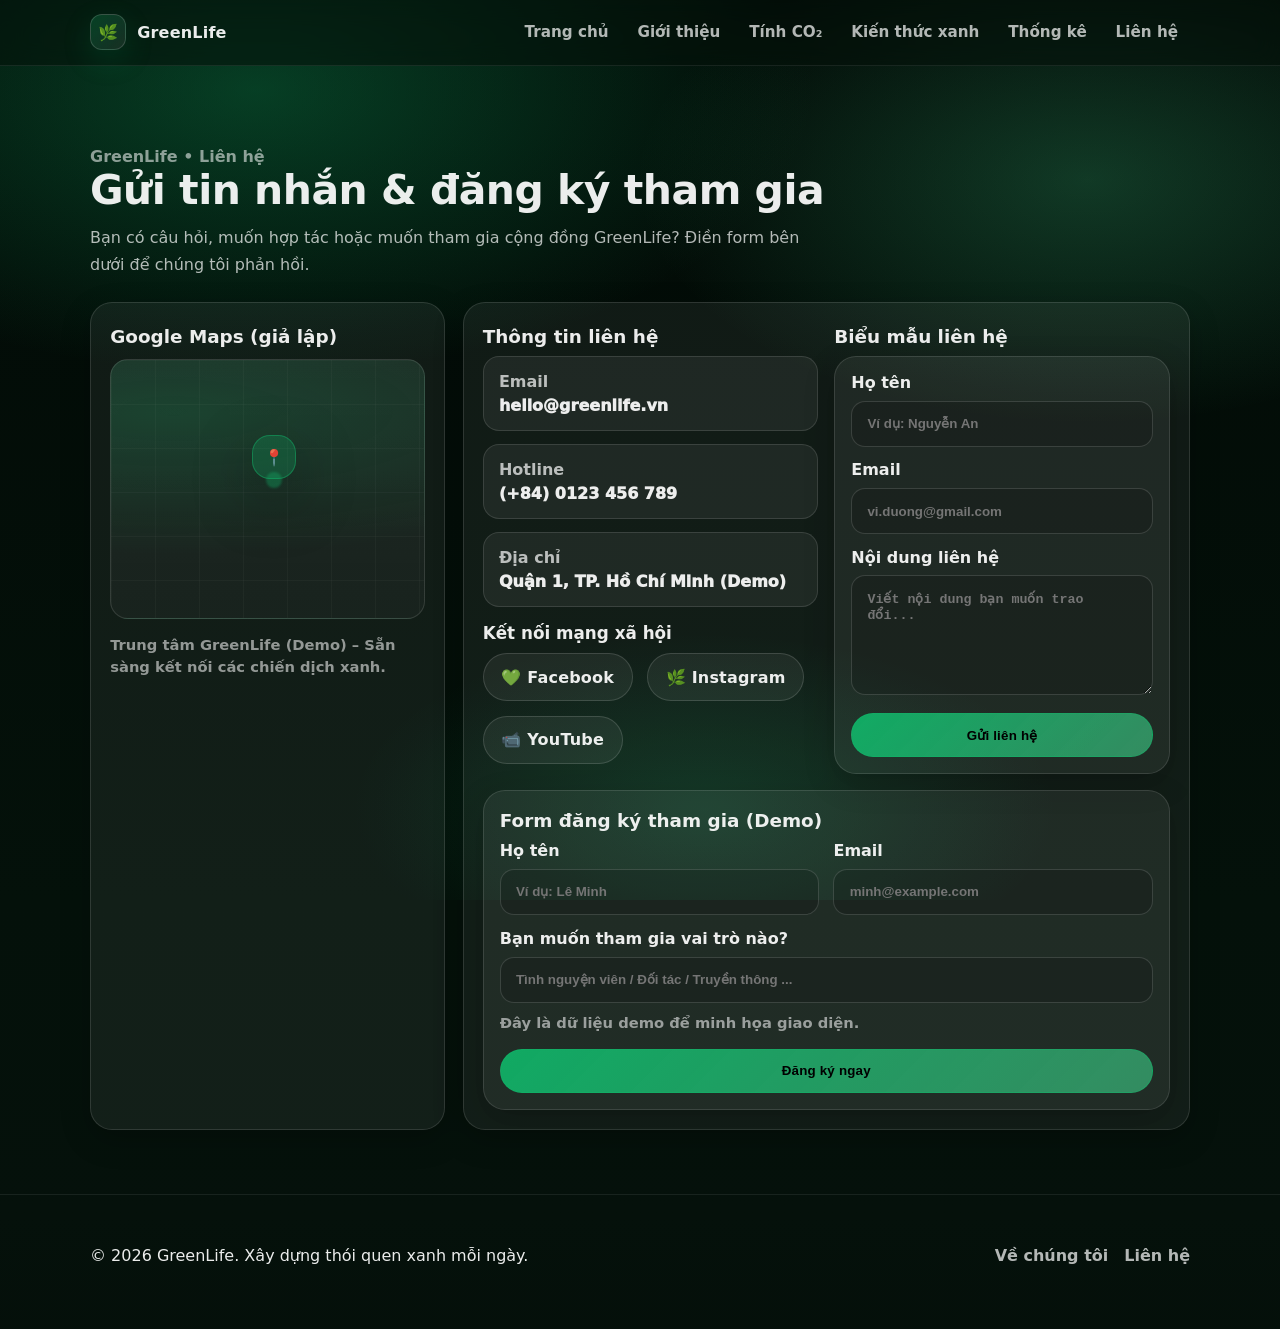
<file: contact.html>
<!doctype html>
<html lang="vi">
<head>
  <meta charset="utf-8" />
  <meta name="viewport" content="width=device-width, initial-scale=1" />
  <title>GreenLife – Liên hệ</title>
  <link rel="stylesheet" href="style.css" />
</head>
<body>
  <!-- Global background (lớp phủ mượt phía sau nội dung) -->
  <div class="bg-global" aria-hidden="true"></div>

  <header class="navbar" id="siteNavbar">
    <div class="container nav-inner">
      <a class="brand" href="index.html" aria-label="GreenLife">
        <span class="brand-mark" aria-hidden="true">🌿</span>
        <span class="brand-text">GreenLife</span>
      </a>

      <button class="nav-toggle" aria-label="Mở menu" aria-expanded="false" data-nav-toggle>
        <span></span><span></span><span></span>
      </button>

      <nav class="nav-links" data-nav-links>
        <a href="index.html" class="nav-link">Trang chủ</a>
        <a href="about.html" class="nav-link">Giới thiệu</a>
        <a href="calculator.html" class="nav-link">Tính CO₂</a>
        <a href="knowledge.html" class="nav-link">Kiến thức xanh</a>
        <a href="stats.html" class="nav-link">Thống kê</a>
        <a href="contact.html" class="nav-link">Liên hệ</a>
      </nav>
    </div>
  </header>

  <main>
    <section class="page">
      <div class="container">
        <div class="page-hero reveal">
          <div class="breadcrumb small">GreenLife • Liên hệ</div>
          <h1 class="page-title">Gửi tin nhắn &amp; đăng ký tham gia</h1>
          <p class="section-desc">
            Bạn có câu hỏi, muốn hợp tác hoặc muốn tham gia cộng đồng GreenLife? Điền form bên dưới để chúng tôi phản hồi.
          </p>
        </div>

        <div class="grid-3">
          <div class="panel glass reveal" style="padding:1.2rem;">
            <h2 style="margin:.2rem 0 .8rem; font-size:1.15rem;">Google Maps (giả lập)</h2>
            <div class="map-mock" aria-label="Bản đồ giả lập">
              <div class="map-grid" aria-hidden="true"></div>
              <div class="map-pin" aria-hidden="true">📍</div>
            </div>
            <p class="help" style="margin-top:.9rem;">
              Trung tâm GreenLife (Demo) – Sẵn sàng kết nối các chiến dịch xanh.
            </p>
          </div>

          <div class="panel glass reveal" style="padding:1.2rem; grid-column: span 2;">
            <div class="row-2" style="gap:1rem;">
              <div>
                <h2 style="margin:.2rem 0 .6rem; font-size:1.15rem;">Thông tin liên hệ</h2>
                <div class="result-list" style="margin-top:0;">
                  <div class="result-item">
                    <div class="k">Email</div>
                    <div class="v" style="font-size:1rem; margin-top:.3rem;">hello@greenlife.vn</div>
                  </div>
                  <div class="result-item">
                    <div class="k">Hotline</div>
                    <div class="v" style="font-size:1rem; margin-top:.3rem;">(+84) 0123 456 789</div>
                  </div>
                  <div class="result-item">
                    <div class="k">Địa chỉ</div>
                    <div class="v" style="font-size:1rem; margin-top:.3rem;">Quận 1, TP. Hồ Chí Minh (Demo)</div>
                  </div>
                </div>

                <div style="margin-top:1rem;">
                  <h3 style="margin:.2rem 0 .6rem; font-size:1.05rem;">Kết nối mạng xã hội</h3>
                  <div class="hero-actions" style="margin-top:0;">
                    <a class="btn btn-ghost" href="#" aria-label="Facebook" onclick="return false;">💚 Facebook</a>
                    <a class="btn btn-ghost" href="#" aria-label="Instagram" onclick="return false;">🌿 Instagram</a>
                    <a class="btn btn-ghost" href="#" aria-label="YouTube" onclick="return false;">📹 YouTube</a>
                  </div>
                </div>
              </div>

              <div>
                <h2 style="margin:.2rem 0 .6rem; font-size:1.15rem;">Biểu mẫu liên hệ</h2>
                <form class="panel glass" style="padding:1rem;" id="contactForm" novalidate>
                  <div class="field" style="padding:0; margin-bottom: .85rem;">
                    <label for="name">Họ tên</label>
                    <input id="name" name="name" type="text" placeholder="Ví dụ: Nguyễn An" />
                  </div>

                  <div class="field" style="padding:0; margin-bottom: .85rem;">
                    <label for="email">Email</label>
                    <input id="email" name="email" type="email" placeholder="vi.duong@gmail.com" />
                  </div>

                  <div class="field" style="padding:0; margin-bottom: .85rem;">
                    <label for="message">Nội dung liên hệ</label>
                    <textarea id="message" name="message" placeholder="Viết nội dung bạn muốn trao đổi..."></textarea>
                  </div>

                  <button class="btn btn-primary" type="submit" style="width:100%">Gửi liên hệ</button>
                  <div id="contactNotice" class="help" style="margin-top:.7rem; display:none;"></div>
                </form>
              </div>
            </div>

            <div style="height:1rem"></div>

            <div class="panel glass" style="padding:1rem;">
              <h2 style="margin:.2rem 0 .6rem; font-size:1.15rem;">Form đăng ký tham gia (Demo)</h2>
              <form class="form-grid" id="registerForm" novalidate style="grid-template-columns: 1fr 1fr; gap: .9rem;">
                <div class="field" style="padding:0;">
                  <label for="rName">Họ tên</label>
                  <input id="rName" name="rName" type="text" placeholder="Ví dụ: Lê Minh" />
                </div>

                <div class="field" style="padding:0;">
                  <label for="rEmail">Email</label>
                  <input id="rEmail" name="rEmail" type="email" placeholder="minh@example.com" />
                </div>

                <div class="field" style="padding:0; grid-column: span 2;">
                  <label for="rRole">Bạn muốn tham gia vai trò nào?</label>
                  <input id="rRole" name="rRole" type="text" placeholder="Tình nguyện viên / Đối tác / Truyền thông ..." />
                  <div class="help">Đây là dữ liệu demo để minh họa giao diện.</div>
                </div>

                <div class="error" id="registerError" role="alert" style="grid-column: span 2; display:none;"></div>

                <button class="btn btn-primary" type="submit" style="grid-column: span 2; width:100%">
                  Đăng ký ngay
                </button>

                <div id="registerNotice" class="help" style="grid-column: span 2; display:none;"></div>
              </form>
            </div>
          </div>
        </div>
      </div>
    </section>
  </main>

  <footer class="footer">
    <div class="container footer-inner">
      <p>© <span id="year"></span> GreenLife. Xây dựng thói quen xanh mỗi ngày.</p>
      <div class="footer-links">
        <a href="about.html">Về chúng tôi</a>
        <a href="contact.html">Liên hệ</a>
      </div>
    </div>
  </footer>

  <script src="script.js"></script>
  <script>
    // Contact + Register form (demo validation)
    (function(){
      const contactForm = document.getElementById('contactForm');
      const contactNotice = document.getElementById('contactNotice');

      if(contactForm){
        contactForm.addEventListener('submit', (e) => {
          e.preventDefault();
          contactNotice.style.display = 'none';

          const name = document.getElementById('name');
          const email = document.getElementById('email');
          const message = document.getElementById('message');

          const errors = [];
          if(!name || !name.value.trim()) errors.push('Họ tên');
          if(!email || !email.value.trim() || !/^[^\s@]+@[^\s@]+\.[^\s@]+$/.test(email.value.trim())) errors.push('Email');
          if(!message || !message.value.trim()) errors.push('Nội dung');

          if(errors.length){
            contactNotice.textContent = 'Vui lòng kiểm tra: ' + errors.join(', ') + '.';
            contactNotice.style.display = 'block';
            contactNotice.style.color = '#ffd2d2';
            return;
          }

          contactNotice.textContent = 'Cảm ơn bạn! GreenLife sẽ phản hồi sớm (demo).';
          contactNotice.style.display = 'block';
          contactNotice.style.color = 'rgba(202,255,223,.95)';
          contactForm.reset();
        });
      }

      const registerForm = document.getElementById('registerForm');
      const registerError = document.getElementById('registerError');
      const registerNotice = document.getElementById('registerNotice');

      if(registerForm){
        registerForm.addEventListener('submit', (e) => {
          e.preventDefault();
          if(registerError) registerError.style.display = 'none';
          if(registerNotice){ registerNotice.style.display = 'none'; }

          const rName = document.getElementById('rName');
          const rEmail = document.getElementById('rEmail');
          const rRole = document.getElementById('rRole');

          const errors = [];
          if(!rName || !rName.value.trim()) errors.push('Họ tên');
          if(!rEmail || !rEmail.value.trim() || !/^[^\s@]+@[^\s@]+\.[^\s@]+$/.test(rEmail.value.trim())) errors.push('Email');
          if(!rRole || !rRole.value.trim()) errors.push('Vai trò');

          if(errors.length){
            if(registerError){
              registerError.textContent = 'Vui lòng kiểm tra: ' + errors.join(', ') + '.';
              registerError.style.display = 'block';
            }
            return;
          }

          if(registerNotice){
            registerNotice.textContent = 'Đăng ký thành công! Bạn sẽ nhận cập nhật sớm (demo).';
            registerNotice.style.display = 'block';
          }
          registerForm.reset();
        });
      }
    })();
  </script>
</body>
</html>
</file>
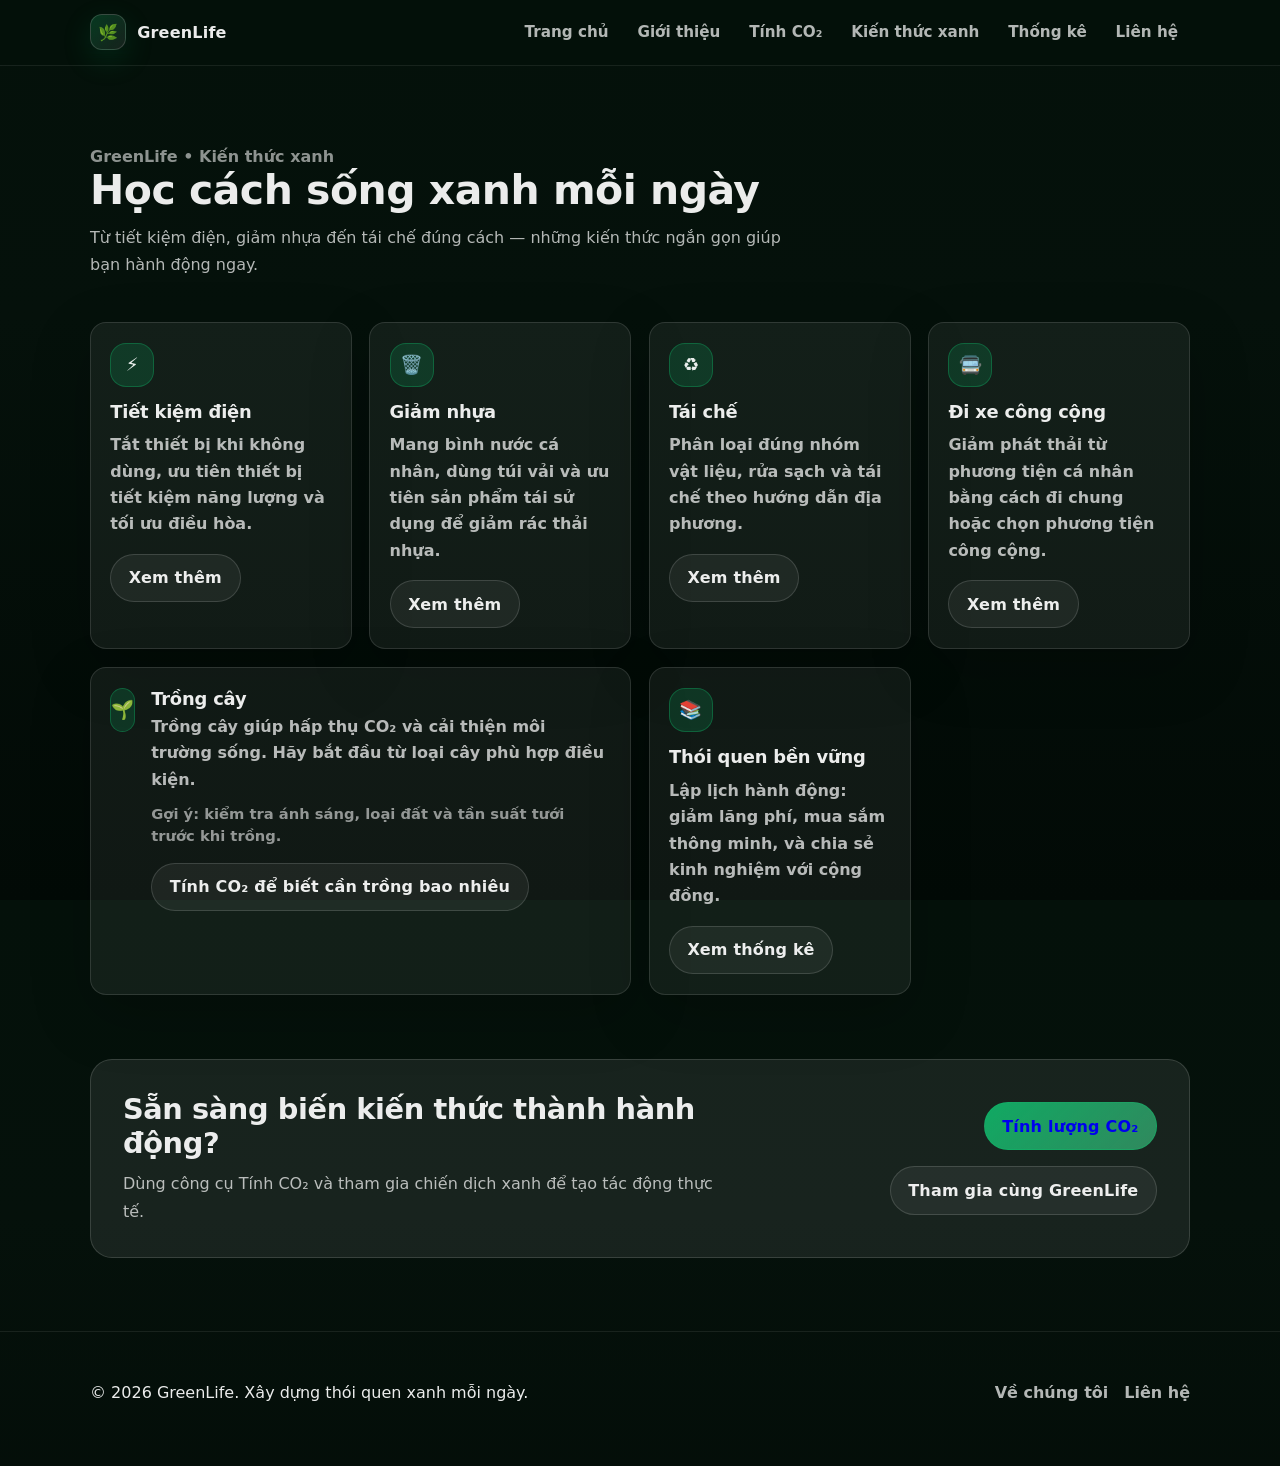
<file: knowledge.html>
<!doctype html>
<html lang="vi">
<head>
  <meta charset="utf-8" />
  <meta name="viewport" content="width=device-width, initial-scale=1" />
  <title>GreenLife – Kiến thức xanh</title>
  <link rel="stylesheet" href="style.css" />
</head>
<body>
  <!-- Navbar -->
  <header class="navbar" id="siteNavbar">
    <div class="container nav-inner">
      <a class="brand" href="index.html" aria-label="GreenLife">
        <span class="brand-mark" aria-hidden="true">🌿</span>
        <span class="brand-text">GreenLife</span>
      </a>

      <button class="nav-toggle" aria-label="Mở menu" aria-expanded="false" data-nav-toggle>
        <span></span><span></span><span></span>
      </button>

      <nav class="nav-links" data-nav-links>
        <a href="index.html" class="nav-link">Trang chủ</a>
        <a href="about.html" class="nav-link">Giới thiệu</a>
        <a href="calculator.html" class="nav-link">Tính CO₂</a>
        <a href="knowledge.html" class="nav-link">Kiến thức xanh</a>
        <a href="stats.html" class="nav-link">Thống kê</a>
        <a href="contact.html" class="nav-link">Liên hệ</a>
      </nav>
    </div>
  </header>

  <main>
    <section class="page">
      <div class="container">
        <div class="page-hero">
          <div class="breadcrumb small">GreenLife • Kiến thức xanh</div>
          <h1 class="page-title">Học cách sống xanh mỗi ngày</h1>
          <p class="section-desc">
            Từ tiết kiệm điện, giảm nhựa đến tái chế đúng cách — những kiến thức ngắn gọn giúp bạn hành động ngay.
          </p>
        </div>

        <div class="grid-4" style="margin-top:1.2rem;">
          <article class="card reveal hover-lift">
            <div class="card-icon" aria-hidden="true">⚡</div>
            <h3>Tiết kiệm điện</h3>
            <p>
              Tắt thiết bị khi không dùng, ưu tiên thiết bị tiết kiệm năng lượng và tối ưu điều hòa.
            </p>
            <a class="btn btn-ghost" href="#" style="margin-top:1rem; width:fit-content;" onclick="return false;">Xem thêm</a>
          </article>

          <article class="card reveal hover-lift">
            <div class="card-icon" aria-hidden="true">🗑️</div>
            <h3>Giảm nhựa</h3>
            <p>
              Mang bình nước cá nhân, dùng túi vải và ưu tiên sản phẩm tái sử dụng để giảm rác thải nhựa.
            </p>
            <a class="btn btn-ghost" href="#" style="margin-top:1rem; width:fit-content;" onclick="return false;">Xem thêm</a>
          </article>

          <article class="card reveal hover-lift">
            <div class="card-icon" aria-hidden="true">♻️</div>
            <h3>Tái chế</h3>
            <p>
              Phân loại đúng nhóm vật liệu, rửa sạch và tái chế theo hướng dẫn địa phương.
            </p>
            <a class="btn btn-ghost" href="#" style="margin-top:1rem; width:fit-content;" onclick="return false;">Xem thêm</a>
          </article>

          <article class="card reveal hover-lift">
            <div class="card-icon" aria-hidden="true">🚍</div>
            <h3>Đi xe công cộng</h3>
            <p>
              Giảm phát thải từ phương tiện cá nhân bằng cách đi chung hoặc chọn phương tiện công cộng.
            </p>
            <a class="btn btn-ghost" href="#" style="margin-top:1rem; width:fit-content;" onclick="return false;">Xem thêm</a>
          </article>

          <article class="card reveal hover-lift" style="grid-column: span 2;">
            <div style="display:flex; gap:1rem; align-items:flex-start;">
              <div class="card-icon" aria-hidden="true">🌱</div>
              <div>
                <h3 style="margin-bottom:.3rem;">Trồng cây</h3>
                <p style="margin-top:0;">
                  Trồng cây giúp hấp thụ CO₂ và cải thiện môi trường sống. Hãy bắt đầu từ loại cây phù hợp điều kiện.
                </p>
                <div class="help">Gợi ý: kiểm tra ánh sáng, loại đất và tần suất tưới trước khi trồng.</div>
                <a class="btn btn-ghost" href="calculator.html" style="margin-top:1rem; width:fit-content;">Tính CO₂ để biết cần trồng bao nhiêu</a>
              </div>
            </div>
          </article>

          <article class="card reveal hover-lift">
            <div class="card-icon" aria-hidden="true">📚</div>
            <h3>Thói quen bền vững</h3>
            <p>
              Lập lịch hành động: giảm lãng phí, mua sắm thông minh, và chia sẻ kinh nghiệm với cộng đồng.
            </p>
            <a class="btn btn-ghost" href="stats.html" style="margin-top:1rem; width:fit-content;">Xem thống kê</a>
          </article>

        </div>
      </div>
    </section>

    <section class="section" style="padding-top:0;">
      <div class="container cta-inner glass" style="border-radius: var(--radius-lg);">
        <div>
          <h2 class="section-title" style="font-size:1.8rem;">Sẵn sàng biến kiến thức thành hành động?</h2>
          <p class="section-desc">Dùng công cụ Tính CO₂ và tham gia chiến dịch xanh để tạo tác động thực tế.</p>
        </div>
        <div class="cta-actions">
          <a class="btn btn-primary" href="calculator.html">Tính lượng CO₂</a>
          <a class="btn btn-ghost" href="contact.html">Tham gia cùng GreenLife</a>
        </div>
      </div>
    </section>
  </main>

  <footer class="footer">
    <div class="container footer-inner">
      <p>© <span id="year"></span> GreenLife. Xây dựng thói quen xanh mỗi ngày.</p>
      <div class="footer-links">
        <a href="about.html">Về chúng tôi</a>
        <a href="contact.html">Liên hệ</a>
      </div>
    </div>
  </footer>

  <script src="script.js"></script>
</body>
</html>
</file>
<file: style.css>
/*
  GreenLife – style.css

  Theme: Green (primary) + White, glassmorphism, gradients, shadows, animations.
*/

:root{
  --bg: #07140d;
  --panel: rgba(255,255,255,.08);
  --panel-strong: rgba(255,255,255,.12);
  --text: rgba(255,255,255,.92);
  --muted: rgba(255,255,255,.7);
  --muted-2: rgba(255,255,255,.55);

  --green-50:#eafff3;
  --green-100:#c8f7dc;
  --green-200:#89eeb6;
  --green-300:#45dd93;
  --green-400:#1fcd7a;
  --green-500:#10b569;
  --green-600:#0aa15b;
  --green-700:#05824f;

  --border: rgba(255,255,255,.18);
  --shadow: 0 18px 60px rgba(0,0,0,.35);
  --shadow-soft: 0 10px 30px rgba(0,0,0,.22);

  --radius-lg: 22px;
  --radius-md: 16px;
  --radius-sm: 12px;
}

*{ box-sizing:border-box; }
html, body{ height:100%; }
body{
  margin:0;
  font-family: ui-sans-serif, system-ui, -apple-system, Segoe UI, Roboto, Helvetica, Arial, "Apple Color Emoji","Segoe UI Emoji";
  /* Lớp background tổng nằm ở .bg-global (fixed) */
  background: linear-gradient(180deg, #04110a 0%, #05110b 35%, #020a06 100%);
  color: var(--text);
  overflow-x:hidden;
}


img{ max-width:100%; display:block; }

.container{
  width: min(1100px, calc(100% - 2rem));
  margin: 0 auto;
}

/* NAVBAR */
.navbar{
  position: sticky;
  top:0;
  z-index: 50;
  backdrop-filter: blur(12px);
  -webkit-backdrop-filter: blur(12px);
  background: rgba(4,17,10,.55);
  border-bottom: 1px solid rgba(255,255,255,.08);
}
.nav-inner{
  display:flex;
  align-items:center;
  justify-content:space-between;
  padding: .9rem 0;
}

.brand{
  display:flex;
  align-items:center;
  gap:.7rem;
  text-decoration:none;
  color: var(--text);
}
.brand-mark{
  width:36px; height:36px;
  display:grid; place-items:center;
  border-radius: 12px;
  background: linear-gradient(135deg, rgba(16,181,105,.25), rgba(255,255,255,.08));
  border: 1px solid rgba(255,255,255,.16);
  box-shadow: 0 10px 30px rgba(16,181,105,.15);
}
.brand-text{
  font-weight: 800;
  letter-spacing:.2px;
}

.nav-toggle{
  display:none;
  width:44px; height:40px;
  border-radius: 12px;
  border: 1px solid rgba(255,255,255,.14);
  background: rgba(255,255,255,.06);
  cursor:pointer;
}
.nav-toggle span{
  display:block;
  width:18px;
  height:2px;
  background: rgba(255,255,255,.86);
  margin: 0 auto;
  border-radius: 999px;
}
.nav-toggle span:nth-child(1){ transform: translateY(-5px); }
.nav-toggle span:nth-child(3){ transform: translateY(5px); }

.nav-links{
  display:flex;
  align-items:center;
  gap: .3rem;
}
.nav-link{
  position:relative;
  text-decoration:none;
  color: var(--muted);
  padding: .55rem .75rem;
  border-radius: 999px;
  transition: transform .2s ease, background .2s ease, color .2s ease;
  font-weight: 600;
  font-size: .95rem;
}
.nav-link:hover{
  color: var(--text);
  background: rgba(255,255,255,.08);
  transform: translateY(-1px);
}

.navbar.scrolled{
  background: rgba(2,10,6,.72);
  border-bottom-color: rgba(255,255,255,.12);
}

/* Responsive nav */
@media (max-width: 860px){
  .nav-toggle{ display:inline-flex; align-items:center; justify-content:center; }
  .nav-links{
    position:absolute;
    top: 74px;
    right: 1rem;
    left: 1rem;
    display:none;
    flex-direction:column;
    gap:.25rem;
    padding: 1rem;
    border-radius: 18px;
    background: rgba(3,12,7,.72);
    border: 1px solid rgba(255,255,255,.12);
    box-shadow: var(--shadow-soft);
  }
  .nav-links[data-open="true"]{ display:flex; }
  .nav-link{ width:100%; }
}

/* Global background (lớp phủ mượt cho toàn trang) */
.bg-global{
  position:fixed;
  inset:0;
  z-index:0;
  background:
    radial-gradient(900px 460px at 20% 10%, rgba(16,181,105,.30), transparent 62%),
    radial-gradient(780px 420px at 85% 20%, rgba(69,221,147,.22), transparent 58%),
    radial-gradient(640px 320px at 55% 90%, rgba(16,181,105,.18), transparent 55%),
    linear-gradient(180deg, rgba(2,10,6,1) 0%, rgba(4,17,10,1) 100%);
  pointer-events:none;
}

/* Đảm bảo nội dung luôn nằm trên lớp nền */
.navbar,
.hero-video,
.hero-overlay,
.section,
.panel,
.card,
footer{
  position:relative;
  z-index:1;
}

/* HERO */
.hero{
  min-height: calc(100vh - 72px);
  padding: 1.8rem 0 2.2rem;
  display:flex;
  align-items:center;
  position:relative;
}


.hero--video{
  padding-top: 2rem;
}

.hero-video{
  position:absolute;
  inset:0;
  width:100%;
  height:100%;
  object-fit: cover;
  z-index: -2;
  filter: saturate(1.1) contrast(1.05);
}

.hero-overlay{
  position:absolute;
  inset:0;
  background:
    linear-gradient(180deg, rgba(0,0,0,.55) 0%, rgba(0,0,0,.35) 40%, rgba(0,0,0,.62) 100%),
    radial-gradient(800px 380px at 30% 25%, rgba(16,181,105,.25), transparent 60%);
  z-index:-1;
}

.hero-content{
  display:flex;
  flex-direction:column;
  gap:1rem;
}

.hero-badge{
  width: fit-content;
  display:flex;
  align-items:center;
  gap:.6rem;
  padding: .45rem .75rem;
  border-radius: 999px;
  background: rgba(255,255,255,.08);
  border: 1px solid rgba(255,255,255,.14);
}
.hero-badge .dot{
  width:10px;height:10px;border-radius:999px;
  background: var(--green-400);
  box-shadow: 0 0 0 6px rgba(31,205,122,.18);
  animation: pulse 1.8s ease-in-out infinite;
}

@keyframes pulse{
  0%,100%{ transform: scale(1); opacity:1; }
  50%{ transform: scale(1.2); opacity:.75; }
}

.hero-title{
  font-size: clamp(2.05rem, 4vw, 3.35rem);
  line-height: 1.05;
  margin:0;
  letter-spacing: -0.7px;
  text-shadow: 0 10px 40px rgba(0,0,0,.35);
}
.hero-subtitle{
  max-width: 720px;
  margin:0;
  color: var(--muted);
  font-size: clamp(1rem, 1.6vw, 1.15rem);
}

.hero-actions{ display:flex; flex-wrap:wrap; gap:.9rem; margin-top:.4rem; }

.btn{
  display:inline-flex;
  align-items:center;
  justify-content:center;
  gap:.6rem;
  padding: .85rem 1.1rem;
  border-radius: 999px;
  text-decoration:none;
  font-weight: 800;
  letter-spacing:.2px;
  border: 1px solid rgba(255,255,255,.14);
  transition: transform .18s ease, box-shadow .18s ease, background .18s ease, border-color .18s ease;
  user-select:none;
}

.btn:hover{ transform: translateY(-2px); box-shadow: 0 14px 40px rgba(0,0,0,.35); }
.btn:active{ transform: translateY(0); }

.btn-primary{
  background: linear-gradient(135deg, rgba(16,181,105,.92), rgba(69,221,147,.55));
  border-color: rgba(16,181,105,.45);
}
.btn-ghost{
  background: rgba(255,255,255,.06);
  color: var(--text);
}

.hero-stats{
  display:grid;
  grid-template-columns: repeat(3, minmax(0, 1fr));
  gap: 1rem;
  margin-top: 1.2rem;
}

.mini-card{
  padding: 1rem;
  border-radius: 18px;
  border: 1px solid rgba(255,255,255,.14);
  background: rgba(255,255,255,.08);
  box-shadow: 0 20px 60px rgba(0,0,0,.25);
}
.mini-icon{
  width:42px; height:42px;
  display:grid; place-items:center;
  border-radius: 14px;
  background: rgba(16,181,105,.18);
  border: 1px solid rgba(16,181,105,.35);
  margin-bottom: .5rem;
}
.mini-title{ font-weight: 900; }
.mini-desc{ color: var(--muted-2); font-weight: 600; margin-top:.25rem; font-size:.95rem; }

.glass{ background: var(--panel); border: 1px solid rgba(255,255,255,.14); }

/* SECTIONS */
.section{
  padding: 4.6rem 0;
}
.section-head{ margin-bottom: 1.8rem; }
.section-title{ margin:0; font-size: 2rem; letter-spacing:-.4px; }
.section-desc{ margin: .65rem 0 0; color: var(--muted); max-width: 720px; line-height:1.7; }

.section--cta{
  padding: 0 0 5rem;
}

.cta-inner{
  padding: 2rem;
  border-radius: var(--radius-lg);
  display:flex;
  justify-content: space-between;
  align-items:center;
  gap:1.5rem;
}
.cta-actions{ display:flex; gap:1rem; flex-wrap:wrap; justify-content:flex-end; }

/* GRID + CARDS */
.grid-4{
  display:grid;
  grid-template-columns: repeat(4, minmax(0, 1fr));
  gap: 1.1rem;
}

.grid-3{
  display:grid;
  grid-template-columns: repeat(3, minmax(0, 1fr));
  gap: 1.1rem;
}

.card{
  background: rgba(255,255,255,.06);
  border: 1px solid rgba(255,255,255,.12);
  border-radius: var(--radius-md);
  padding: 1.25rem 1.2rem;
  box-shadow: 0 20px 60px rgba(0,0,0,.22);
}
.card-icon{
  width:44px; height:44px;
  display:grid; place-items:center;
  border-radius: 16px;
  background: rgba(16,181,105,.18);
  border: 1px solid rgba(16,181,105,.35);
  margin-bottom: .9rem;
  font-size: 1.15rem;
}
.card h3{ margin:0; font-size: 1.12rem; letter-spacing:-.2px; }
.card p{ margin:.65rem 0 0; color: var(--muted); line-height:1.65; font-weight: 600; }

/* Hover lift */
.hover-lift{
  transition: transform .22s ease, border-color .22s ease, background .22s ease;
}
.hover-lift:hover{
  transform: translateY(-6px);
  border-color: rgba(16,181,105,.38);
  background: rgba(255,255,255,.08);
}

/* Reveal & animation */
.reveal{
  opacity:0;
  transform: translateY(16px);
  transition: opacity .7s ease, transform .7s ease;
}
.reveal.is-visible{ opacity:1; transform: translateY(0); }

/* Footer */
.footer{ padding: 2.2rem 0 3rem; border-top: 1px solid rgba(255,255,255,.08); }
.footer-inner{ display:flex; align-items:center; justify-content:space-between; gap: 1rem; flex-wrap:wrap; }
.footer-links{ display:flex; gap: 1rem; }
.footer-links a{ color: var(--muted); text-decoration:none; font-weight:700; }
.footer-links a:hover{ color: var(--text); }

/* Calculator / Forms */
.page{
  padding: 2.2rem 0 4rem;
}
.page-hero{
  padding: 2.4rem 0 1.5rem;
}
.page-title{ margin:0; font-size: clamp(1.8rem, 3.2vw, 2.6rem); letter-spacing:-.5px; }
.breadcrumb{ color: var(--muted); margin-top:.45rem; }

.panel{
  border-radius: var(--radius-lg);
  background: rgba(255,255,255,.06);
  border: 1px solid rgba(255,255,255,.12);
  box-shadow: var(--shadow-soft);
}

.form-grid{
  display:grid;
  grid-template-columns: 1.1fr .9fr;
  gap: 1.1rem;
  align-items:start;
}

@media (max-width: 980px){
  .hero-stats{ grid-template-columns: 1fr; }
  .grid-4{ grid-template-columns: repeat(2, minmax(0, 1fr)); }
  .cta-inner{ flex-direction:column; align-items:flex-start; }
  .form-grid{ grid-template-columns: 1fr; }
}

.field{ padding: 1.2rem; }

label{
  display:block;
  font-weight: 900;
  margin-bottom: .55rem;
}

input, textarea{
  width:100%;
  padding: .9rem .95rem;
  border-radius: 14px;
  border: 1px solid rgba(255,255,255,.14);
  outline:none;
  background: rgba(0,0,0,.15);
  color: var(--text);
  font-weight: 700;
}
textarea{ min-height: 120px; resize: vertical; }
input:focus, textarea:focus{
  border-color: rgba(16,181,105,.55);
  box-shadow: 0 0 0 4px rgba(16,181,105,.16);
}

.row-2{
  display:grid;
  grid-template-columns: repeat(2, minmax(0, 1fr));
  gap: .9rem;
}

@media (max-width: 640px){
  .grid-4{ grid-template-columns: 1fr; }
  .row-2{ grid-template-columns: 1fr; }
  .nav-toggle{ display:inline-flex; }
  /* Mobile: giảm mật độ navbar, dễ chạm */
  .nav-link{ padding: .6rem .7rem; }
  .nav-links{ top: 68px; }
  /* Mobile: tăng khoảng thở cho nội dung */
  .section{ padding: 3.2rem 0; }
  .page{ padding: 1.6rem 0 3rem; }
  .field{ padding: 1rem; }
}


.help{
  margin-top:.6rem;
  font-size: .92rem;
  color: var(--muted-2);
  font-weight: 650;
  line-height:1.5;
}

.error{
  color: #ffd2d2;
  background: rgba(255,0,0,.15);
  border: 1px solid rgba(255,0,0,.35);
  padding: .6rem .8rem;
  border-radius: 14px;
  margin-top:.75rem;
  display:none;
}
.error.is-visible{ display:block; }

.results{
  padding: 1.2rem;
}
.result-list{
  display:grid;
  gap: .8rem;
  margin-top: 1rem;
}
.result-item{
  padding: .95rem;
  border-radius: 16px;
  background: rgba(255,255,255,.06);
  border: 1px solid rgba(255,255,255,.12);
}
.result-item .k{ color: var(--muted); font-weight: 800; }
.result-item .v{ font-size: 1.25rem; font-weight: 950; margin-top:.2rem; }

.progress-wrap{ padding: 1.2rem; }
.progress{
  height: 12px;
  border-radius: 999px;
  background: rgba(255,255,255,.08);
  border: 1px solid rgba(255,255,255,.10);
  overflow:hidden;
}
.progress > span{
  display:block;
  height:100%;
  width:0%;
  background: linear-gradient(90deg, rgba(16,181,105,.95), rgba(69,221,147,.5));
  border-radius: 999px;
  transition: width 1s ease;
}

/* Stats counters */
.counter-grid{ display:grid; grid-template-columns: repeat(4, minmax(0, 1fr)); gap: 1rem; }
@media (max-width: 980px){ .counter-grid{ grid-template-columns: repeat(2, minmax(0, 1fr)); } }
@media (max-width: 520px){ .counter-grid{ grid-template-columns: 1fr; } }

.counter-card{ padding: 1.1rem; }
.counter-num{ font-size: 2rem; font-weight: 1000; margin-top:.2rem; }
.counter-label{ color: var(--muted); font-weight: 800; }

.map-mock{
  position: relative;
  overflow:hidden;
  border-radius: 18px;
  border: 1px solid rgba(255,255,255,.12);
  background:
    radial-gradient(800px 220px at 20% 20%, rgba(16,181,105,.20), transparent 65%),
    linear-gradient(180deg, rgba(255,255,255,.06), rgba(255,255,255,.03));
  min-height: 260px;
}
.map-grid{
  position:absolute;
  inset:0;
  background-image:
    linear-gradient(rgba(255,255,255,.06) 1px, transparent 1px),
    linear-gradient(90deg, rgba(255,255,255,.06) 1px, transparent 1px);
  background-size: 44px 44px;
  opacity:.55;
}
.map-pin{
  position:absolute;
  left: 52%; top: 46%;
  transform: translate(-50%,-100%);
  width: 44px; height:44px;
  border-radius: 18px;
  background: rgba(16,181,105,.22);
  border: 1px solid rgba(16,181,105,.45);
  display:grid; place-items:center;
  box-shadow: 0 20px 60px rgba(0,0,0,.35);
}
.map-pin::after{
  content:"";
  position:absolute;
  bottom:-10px; left:50%;
  transform: translateX(-50%);
  width: 16px; height:16px;
  background: rgba(16,181,105,.35);
  border-radius: 999px;
  filter: blur(1px);
}

/* Small utilities */
.small{ color: var(--muted-2); font-weight:650; }

.sr-only{
  position:absolute; width:1px; height:1px;
  padding:0; margin:-1px;
  overflow:hidden; clip: rect(0,0,0,0);
  white-space:nowrap; border:0;
}
</file>
